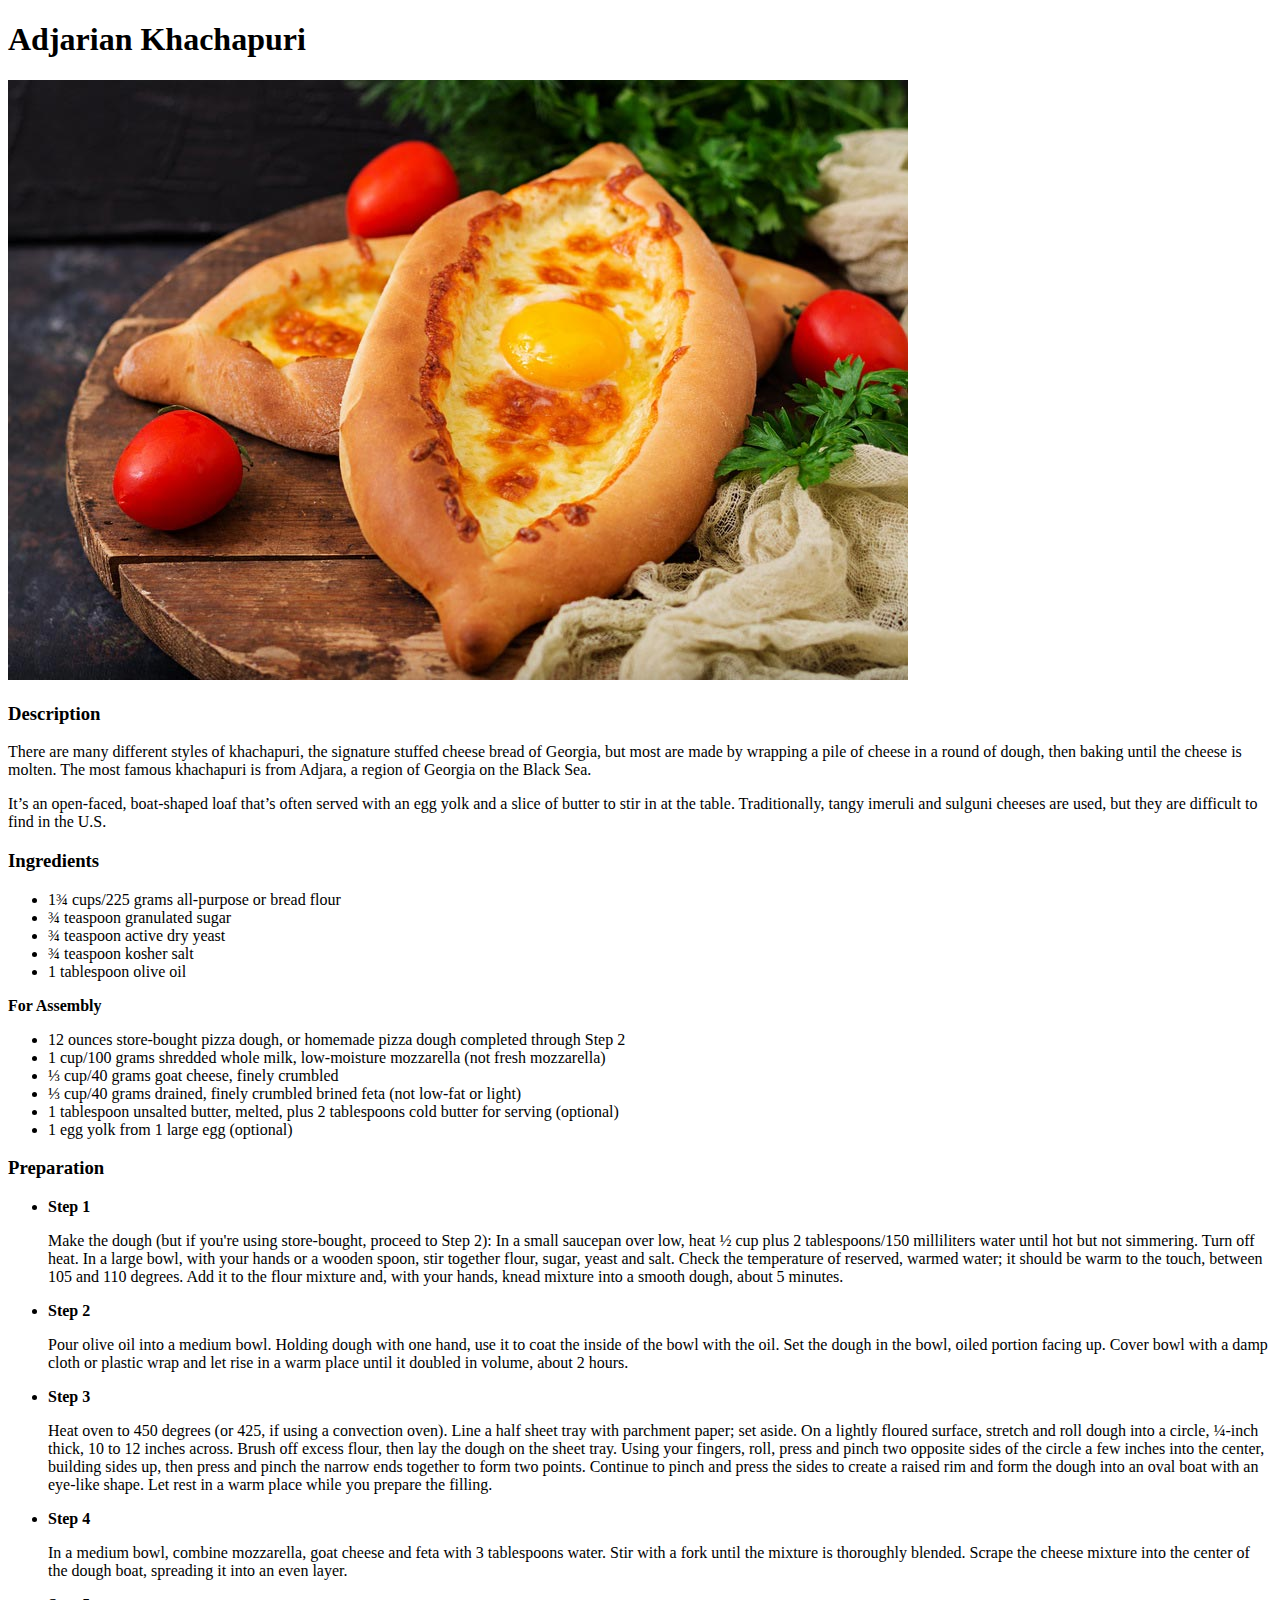
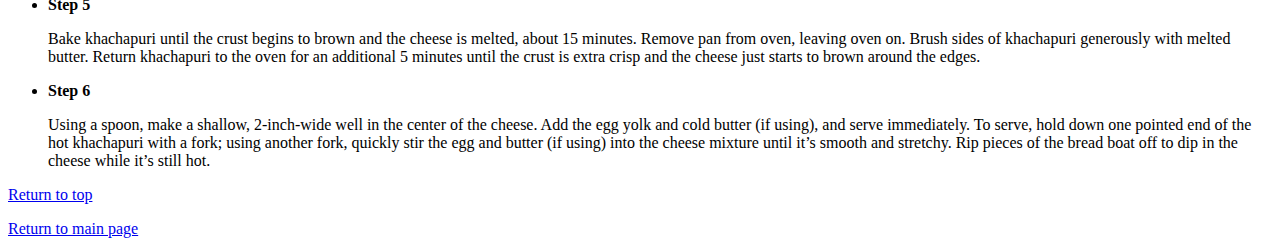
<file: recipes/adjarian-khachapuri.html>
<!DOCTYPE html>
<html lang="en">
<head>
    <meta charset="UTF-8">
    <meta name="viewport" content="width=device-width, initial-scale=1.0">
    <title>Document</title>
</head>
<body>
    <h1 id='header'>Adjarian Khachapuri</h1>
    <img src="../Images/adjarkhacha.jpg">
   
    <h3>Description</h3>
    <p>There are many different styles of khachapuri, the signature stuffed cheese bread of Georgia, but most are made by wrapping a pile of cheese in a round of dough, then baking until the cheese is molten. The most famous khachapuri is from Adjara, a region of Georgia on the Black Sea.</p>
    <p>It’s an open-faced, boat-shaped loaf that’s often served with an egg yolk and a slice of butter to stir in at the table. Traditionally, tangy imeruli and sulguni cheeses are used, but they are difficult to find in the U.S.</p>
    <h3>Ingredients</h3>
    <ul>
        <li>1¾ cups/225 grams all-purpose or bread flour</li>
        <li>¾ teaspoon granulated sugar</li>
        <li>¾ teaspoon active dry yeast</li>
        <li>¾ teaspoon kosher salt</li>
        <li>1 tablespoon olive oil</li>
    </ul>

    <strong>For Assembly</strong></li>
    <ul>
        <li>12 ounces store-bought pizza dough, or homemade pizza dough completed through Step 2</li>
        <li>1 cup/100 grams shredded whole milk, low-moisture mozzarella (not fresh mozzarella)</li>
        <li>⅓ cup/40 grams goat cheese, finely crumbled</li>
        <li>⅓ cup/40 grams drained, finely crumbled brined feta (not low-fat or light)</li>
        <li>1 tablespoon unsalted butter, melted, plus 2 tablespoons cold butter for serving (optional)</li>
        <li>1 egg yolk from 1 large egg (optional)</li>
    </ul>
    <h3>Preparation</h3>

    <ul>
        <li><strong>Step 1</strong></li>
        <p> Make the dough (but if you're using store-bought, proceed to Step 2): In a small saucepan over low, heat ½ cup plus 2 tablespoons/150 milliliters water until hot but not simmering. Turn off heat. In a large bowl, with your hands or a wooden spoon, stir together flour, sugar, yeast and salt. Check the temperature of reserved, warmed water; it should be warm to the touch, between 105 and 110 degrees. Add it to the flour mixture and, with your hands, knead mixture into a smooth dough, about 5 minutes.</p>
        <li><strong>Step 2</strong></li>
        <p>Pour olive oil into a medium bowl. Holding dough with one hand, use it to coat the inside of the bowl with the oil. Set the dough in the bowl, oiled portion facing up. Cover bowl with a damp cloth or plastic wrap and let rise in a warm place until it doubled in volume, about 2 hours.</p>
        <li><strong>Step 3</strong></li>
        <p>Heat oven to 450 degrees (or 425, if using a convection oven). Line a half sheet tray with parchment paper; set aside. On a lightly floured surface, stretch and roll dough into a circle, ¼-inch thick, 10 to 12 inches across. Brush off excess flour, then lay the dough on the sheet tray. Using your fingers, roll, press and pinch two opposite sides of the circle a few inches into the center, building sides up, then press and pinch the narrow ends together to form two points. Continue to pinch and press the sides to create a raised rim and form the dough into an oval boat with an eye-like shape. Let rest in a warm place while you prepare the filling.</p>
        <li><strong>Step 4</strong></li>
        <p>In a medium bowl, combine mozzarella, goat cheese and feta with 3 tablespoons water. Stir with a fork until the mixture is thoroughly blended. Scrape the cheese mixture into the center of the dough boat, spreading it into an even layer.</p>
        <li><strong>Step 5</strong></li>
        <p>Bake khachapuri until the crust begins to brown and the cheese is melted, about 15 minutes. Remove pan from oven, leaving oven on. Brush sides of khachapuri generously with melted butter. Return khachapuri to the oven for an additional 5 minutes until the crust is extra crisp and the cheese just starts to brown around the edges.</p>
        <li><strong>Step 6</strong></li>
        <p>Using a spoon, make a shallow, 2-inch-wide well in the center of the cheese. Add the egg yolk and cold butter (if using), and serve immediately. To serve, hold down one pointed end of the hot khachapuri with a fork; using another fork, quickly stir the egg and butter (if using) into the cheese mixture until it’s smooth and stretchy. Rip pieces of the bread boat off to dip in the cheese while it’s still hot.</p> 
    </ul>
 
<a href="#header">Return to top</a>
<p></p>
<a href="../index.html">Return to main page</a>  

</body>
</html>
</file>
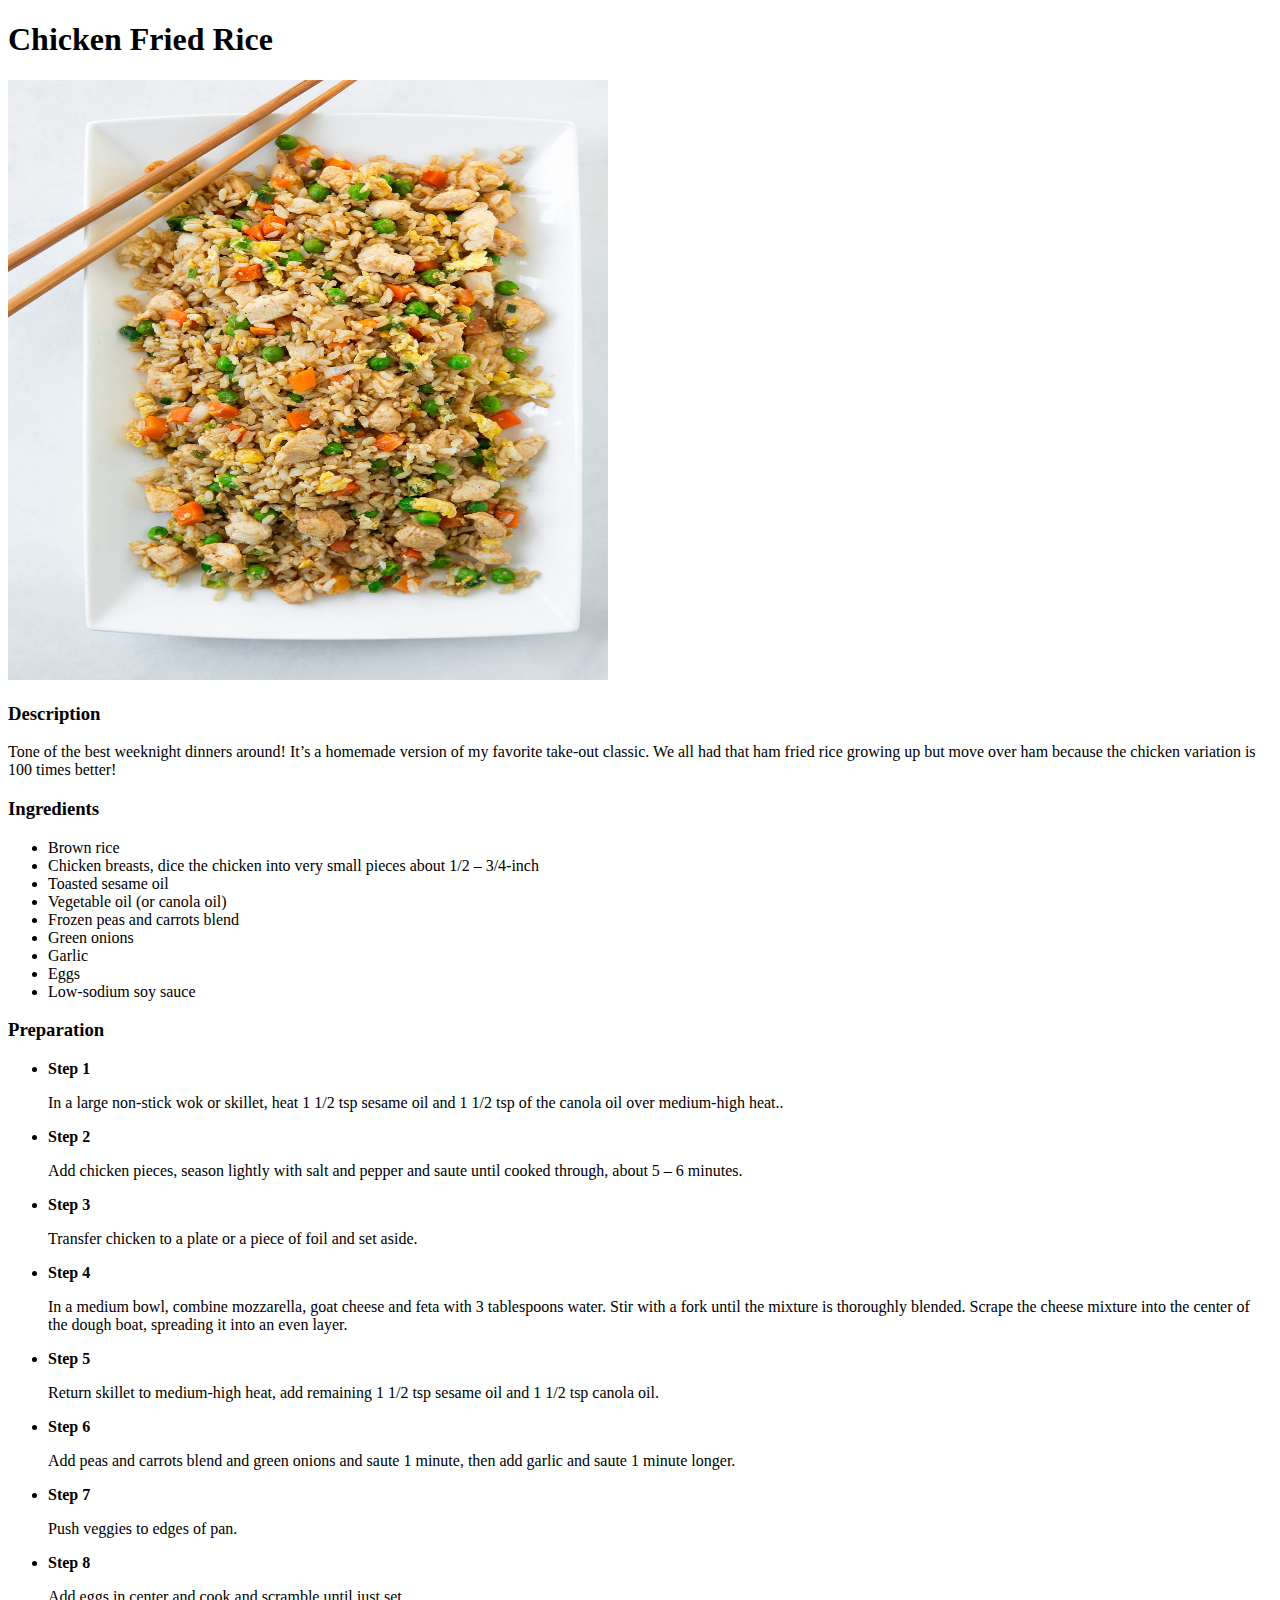
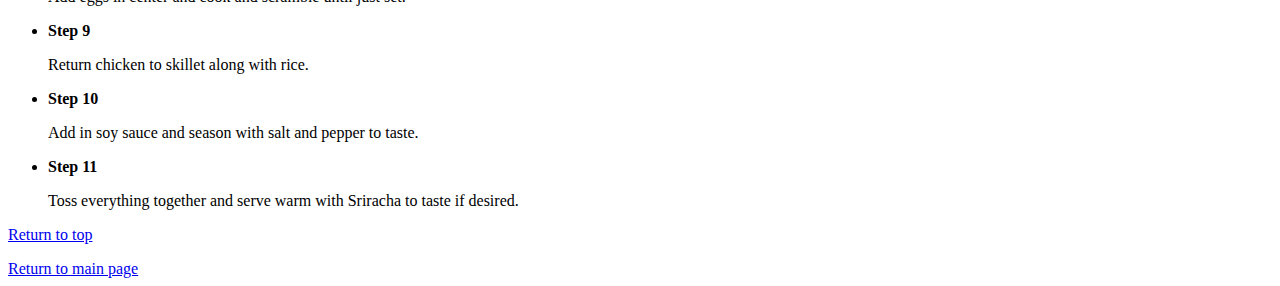
<file: recipes/chicken-fried-rice.html>
<!DOCTYPE html>
<html lang="en">
<head>
    <meta charset="UTF-8">
    <meta name="viewport" content="width=device-width, initial-scale=1.0">
    <title>Chicken Fried Rice</title>
</head>
<body>

<h1 id='header'>Chicken Fried Rice</h1>
<img src="../Images/chicken-fried-rice.jpg" alt="A picture of chicken fried rice"style="width:600px;height:600px;">

<h3>Description</h3>
<p>Tone of the best weeknight dinners around! It’s a homemade version of my favorite take-out classic. We all had that ham fried rice growing up but move over ham because the chicken variation is 100 times better! </p>
<div>
<h3>Ingredients</h3>
<ul>
    <li>Brown rice </li>
    <li>Chicken breasts, dice the chicken into very small pieces about 1/2 – 3/4-inch</li>
    <li>Toasted sesame oil</li>
    <li>Vegetable oil (or canola oil)</li>
    <li>Frozen peas and carrots blend</li>
    <li>Green onions</li>
    <li>Garlic</li>
    <li>Eggs</li>
    <li>Low-sodium soy sauce</li>
</ul>
</div>
<div>

    <h3>Preparation</h3>

    <ul>
        <li><strong>Step 1</strong></li>
        <p> In a large non-stick wok or skillet, heat 1 1/2 tsp sesame oil and 1 1/2 tsp of the canola oil over medium-high heat..</p>
        <li><strong>Step 2</strong></li>
        <p>Add chicken pieces, season lightly with salt and pepper and saute until cooked through, about 5 – 6 minutes.</p>
        <li><strong>Step 3</strong></li>
        <p>Transfer chicken to a plate or a piece of foil and set aside.</p>
        <li><strong>Step 4</strong></li>
        <p>In a medium bowl, combine mozzarella, goat cheese and feta with 3 tablespoons water. Stir with a fork until the mixture is thoroughly blended. Scrape the cheese mixture into the center of the dough boat, spreading it into an even layer.</p>
        <li><strong>Step 5</strong></li>
        <p>Return skillet to medium-high heat, add remaining 1 1/2 tsp sesame oil and 1 1/2 tsp canola oil.</p>
        <li><strong>Step 6</strong></li>
        <p>Add peas and carrots blend and green onions and saute 1 minute, then add garlic and saute 1 minute longer.</p> 
        <li><strong>Step 7</strong></li>   
        <p>Push veggies to edges of pan.</p>
        <li><strong>Step 8</strong></li>   
        <p>Add eggs in center and cook and scramble until just set.</p>
        <li><strong>Step 9</strong></li>   
        <p> Return chicken to skillet along with rice.</p>
        <li><strong>Step 10</strong></li>   
        <p> Add in soy sauce and season with salt and pepper to taste.</p>
        <li><strong>Step 11</strong></li>   
        <p> Toss everything together and serve warm with Sriracha to taste if desired.</p>


    </ul>
</div>

<a href="#header">Return to top</a>
<p></p>
<a href="../index.html">Return to main page</a>
</body>
</html>
</file>
